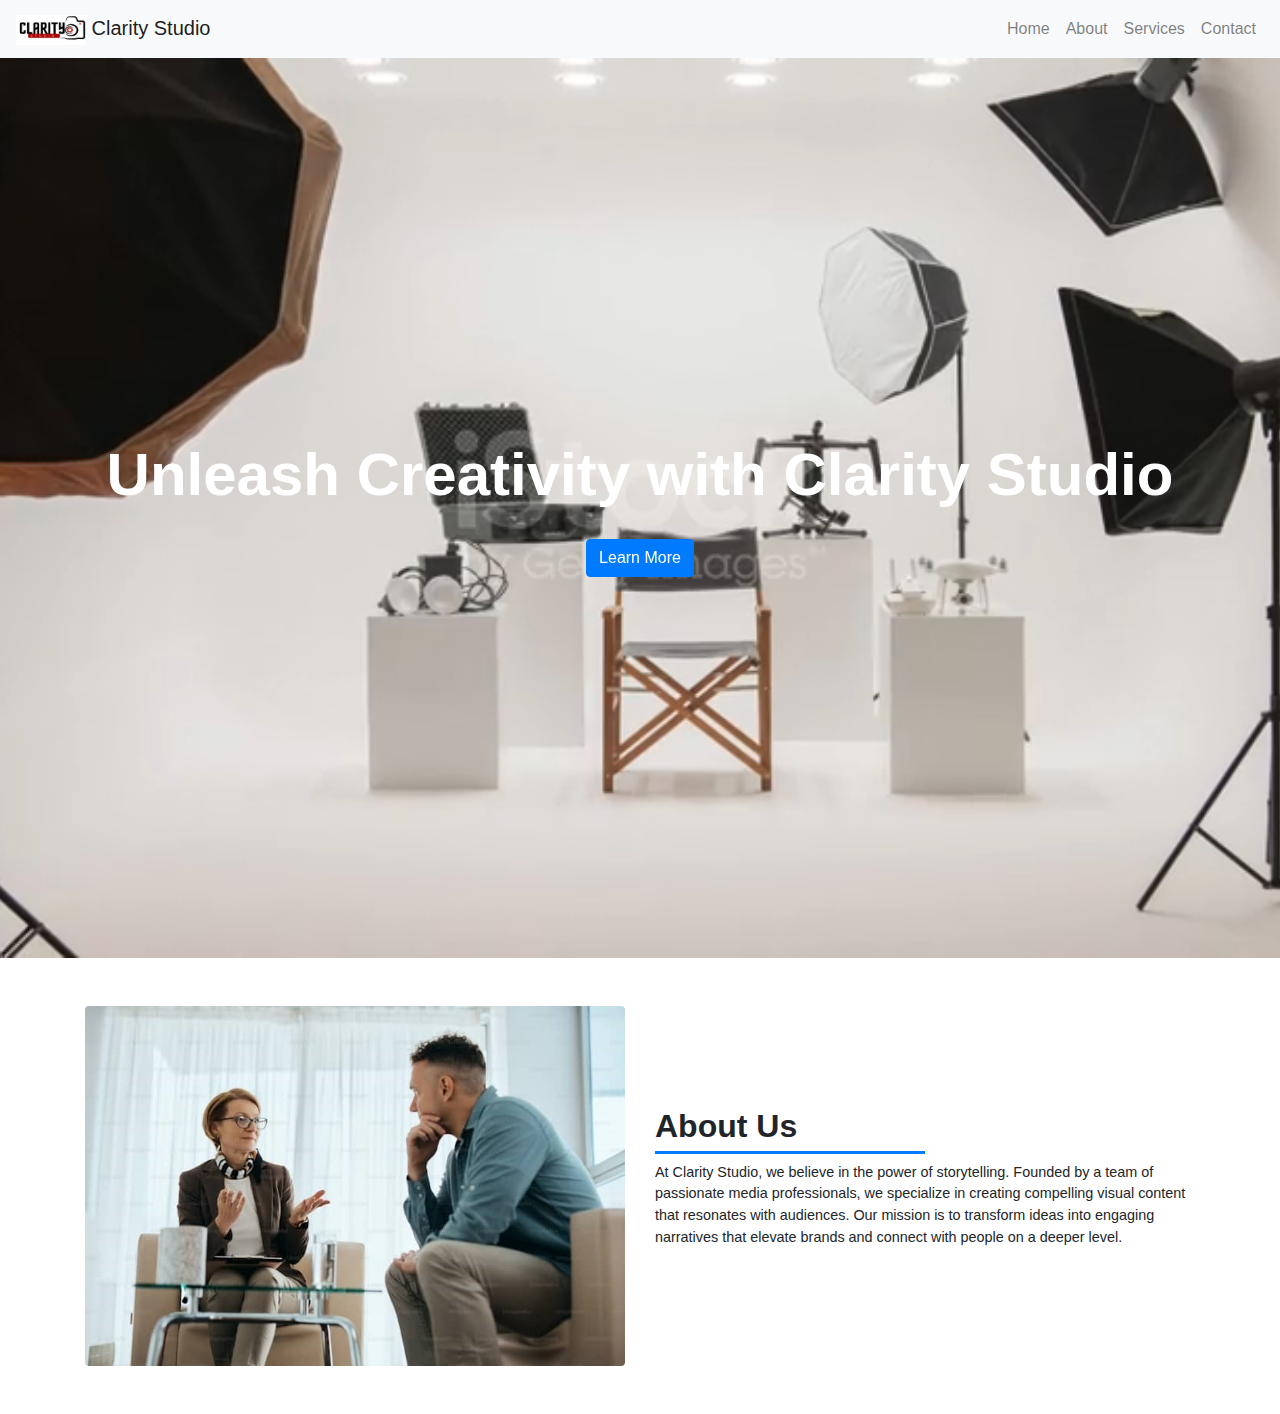
<file: index.html>
<!DOCTYPE html>
<html lang="en">
<head>
    <meta charset="UTF-8">
    <meta name="viewport" content="width=device-width, initial-scale=1.0">
    <title>Clarity Studio</title>
    <link rel="stylesheet" href="https://stackpath.bootstrapcdn.com/bootstrap/4.5.2/css/bootstrap.min.css">
    <link rel="stylesheet" href="https://cdnjs.cloudflare.com/ajax/libs/font-awesome/5.15.1/css/all.min.css">
    <link rel="stylesheet" href="https://stackpath.bootstrapcdn.com/bootstrap/4.5.2/css/bootstrap.min.css">

    <link rel="stylesheet" href="style.css"> <!-- Link to external CSS -->
</head>
<body>

<!-- Navbar -->
<nav class="navbar navbar-expand-lg navbar-light bg-light">
    <a class="navbar-brand" href="#">
       <img src="image/claritylogo.jpg"alt="cool" height="30px" width="70px">
        Clarity Studio
    </a>
    <button class="navbar-toggler" type="button" data-toggle="collapse" data-target="#navbarNav" aria-controls="navbarNav" aria-expanded="false" aria-label="Toggle navigation">
        <span class="navbar-toggler-icon"></span>
    </button>
    <div class="collapse navbar-collapse" id="navbarNav">
        <ul class="navbar-nav ml-auto">
            <li class="nav-item">
                <a class="nav-link" href="#">Home</a>
            </li>
            <li class="nav-item">
                <a class="nav-link" href="#">About</a>
            </li>
            <li class="nav-item">
                <a class="nav-link" href="#">Services</a>
            </li>
            <li class="nav-item">
                <a class="nav-link" href="#">Contact</a>
            </li>
        </ul>
    </div>
</nav>

<!-- Video Background Section -->
<div class="video-background">
    <video autoplay loop muted>
        <source src="video/video.mp4" type="video/mp4">
        Your browser does not support the video tag.
    </video>
    <div class="content">
        <h1>Unleash Creativity with Clarity Studio</h1>
        <a href="#" class="btn btn-primary learn-more-btn">Learn More</a>
    </div>
</div>

<section class="about-us py-5">
    <div class="container">
        <div class="row align-items-center">
            <div class="col-md-6">
                <img src="image/about.jpg" alt="About Us Image" class="img-fluid rounded">
            </div>
            <div class="col-md-6">
                <h2 class="font-weight-bold underline">About Us</h2>
                <p class="small">At Clarity Studio, we believe in the power of storytelling. Founded by a team of passionate media professionals, we specialize in creating compelling visual content that resonates with audiences. Our mission is to transform ideas into engaging narratives that elevate brands and connect with people on a deeper level.

            </div>
        </div>
    </div>
</section>


<script src="https://code.jquery.com/jquery-3.5.1.slim.min.js"></script>
<script src="https://cdn.jsdelivr.net/npm/@popperjs/core@2.9.2/dist/umd/popper.min.js"></script>
<script src="https://stackpath.bootstrapcdn.com/bootstrap/4.5.2/js/bootstrap.min.js"></script>
</body>
</html>
</file>
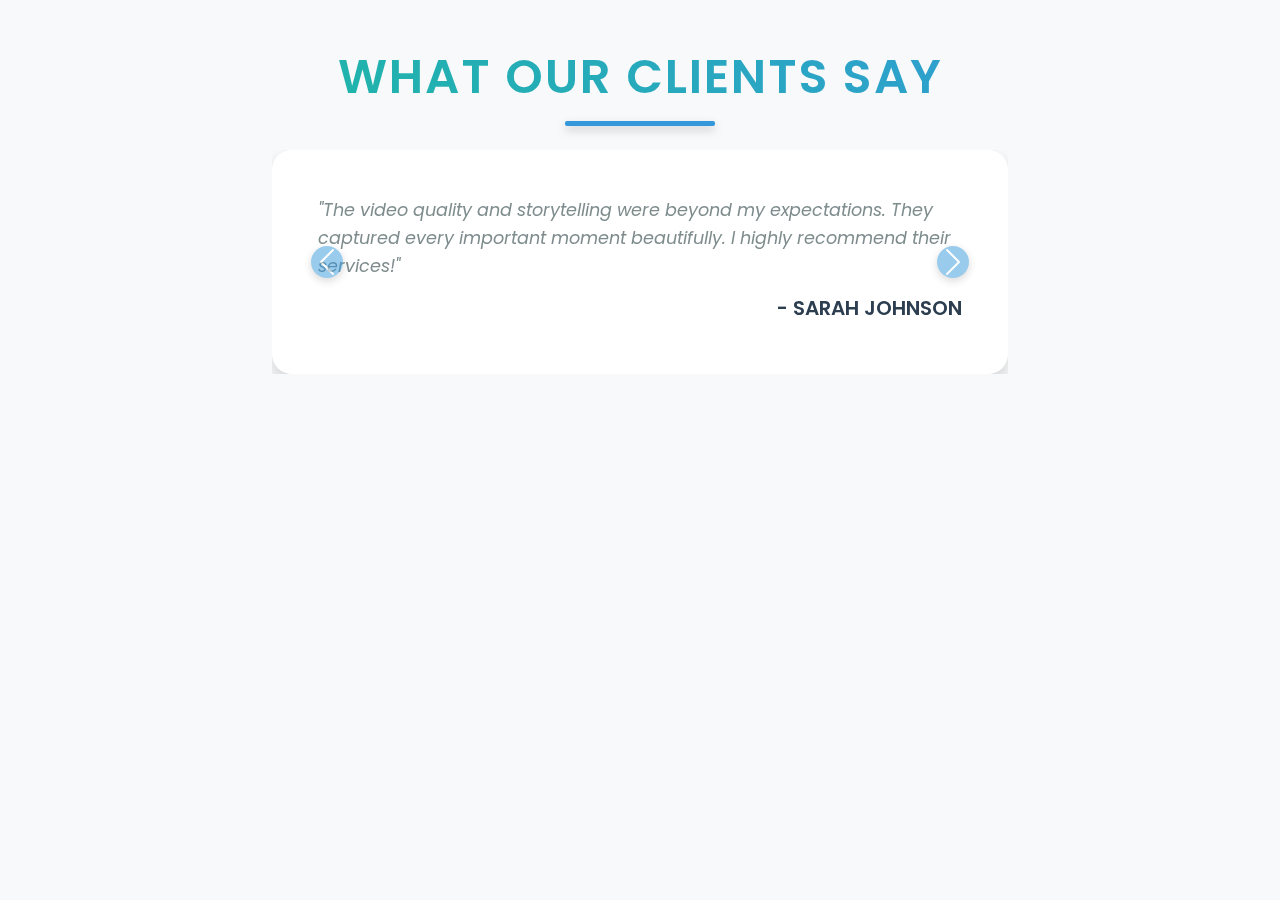
<file: testimonial.html>
<!DOCTYPE html>
<html lang="en">
<head>
    <meta charset="UTF-8">
    <meta name="viewport" content="width=device-width, initial-scale=1.0">
    <title>Testimonial Section</title>
    <link href="https://cdn.jsdelivr.net/npm/bootstrap@5.3.0-alpha1/dist/css/bootstrap.min.css" rel="stylesheet">
    <link rel="stylesheet" href="testimonial.css">
    <link href="https://fonts.googleapis.com/css2?family=Poppins:wght@400;600&display=swap" rel="stylesheet">
</head>
<body>
    <div class="container mt-5">
        <h2 class="text-center mb-4 section-heading">What Our Clients Say</h2>
        <div class="row justify-content-center">
            <div class="col-md-8">
                <div id="testimonialCarousel" class="carousel slide" data-bs-ride="carousel" data-bs-interval="5000">
                    <div class="carousel-inner">
                        <div class="carousel-item active">
                            <div class="card shadow testimonial-card">
                                <div class="card-body">
                                    <p class="card-text">"The video quality and storytelling were beyond my expectations. They captured every important moment beautifully. I highly recommend their services!"</p>
                                    <h5 class="card-title text-end">- Sarah Johnson</h5>
                                </div>
                            </div>
                        </div>
                        <div class="carousel-item">
                            <div class="card shadow testimonial-card">
                                <div class="card-body">
                                    <p class="card-text">"Working with them was seamless. Their professionalism and creative vision made our project stand out. We couldn't be happier!"</p>
                                    <h5 class="card-title text-end">- Michael Thompson</h5>
                                </div>
                            </div>
                        </div>
                        <div class="carousel-item">
                            <div class="card shadow testimonial-card">
                                <div class="card-body">
                                    <p class="card-text">"Their attention to detail and ability to capture the essence of our event was remarkable. We'll definitely hire them again for future projects."</p>
                                    <h5 class="card-title text-end">- Emily Roberts</h5>
                                </div>
                            </div>
                        </div>
                    </div>
                    <!-- Controls -->
                    <button class="carousel-control-prev" type="button" data-bs-target="#testimonialCarousel" data-bs-slide="prev">
                        <span class="carousel-control-prev-icon" aria-hidden="true"></span>
                        <span class="visually-hidden">Previous</span>
                    </button>
                    <button class="carousel-control-next" type="button" data-bs-target="#testimonialCarousel" data-bs-slide="next">
                        <span class="carousel-control-next-icon" aria-hidden="true"></span>
                        <span class="visually-hidden">Next</span>
                    </button>
                </div>
            </div>
        </div>
    </div>

    <script src="https://cdn.jsdelivr.net/npm/bootstrap@5.3.0-alpha1/dist/js/bootstrap.bundle.min.js"></script>
</body>
</html>
</file>
<file: style.css>
/* Custom styles */
.video-background {
    position: relative;
    overflow: hidden;
    height: 100vh;
    display: flex;
    justify-content: center;
    align-items: center;
    color: white;
}

.video-background video {
    position: absolute;
    top: 50%;
    left: 50%;
    min-width: 100%;
    min-height: 100%;
    width: auto;
    height: auto;
    z-index: 1;
    transform: translate(-50%, -50%);
}

.content {
    position: relative;
    z-index: 2;
    text-align: center;
}

.learn-more-btn {
    margin-top: 20px;
}
.navbar-brand i {
    margin-right: 8px; /* Add space between the icon and text */
    font-size: 1.5em; /* Adjust icon size */
}
h1{
    font-size: 60px;
    font-weight: bolder;
    color: white;
    font-family: 'Franklin Gothic Medium', 'Arial Narrow', Arial, sans-serif;
}
.about-us {
    background-color: #f8f3e0; /* Creamy background */
    padding: 20px;
}

.container {
    display: flex;
    align-items: center;
    flex-direction: row;
}

.image {
    flex: 1;
}

.image img {
    max-width: 100%;
    height: auto;
}

.text {
    flex: 1;
    padding-left: 20px;
}

.text h2 {
    font-weight: bold; /* Bold title */
    font-size: 1.5em; /* Adjust size as needed */
}

.text p {
    font-size: 0.9em; /* Smaller text */
}

/* Responsive Design */
@media (max-width: 768px) {
    .container {
        flex-direction: column;
    }
    .text {
        padding-left: 0;
        padding-top: 10px;
    }
}
.about-us {
    background-color: white; /* White background */
}

.about-us h2 {
    font-size: 2em; /* Bold title size */
    position: relative; /* For the underline effect */
}

.about-us h2:after {
    content: "";
    display: block;
    height: 3px; /* Thickness of the underline */
    width: 50%; /* Width of the underline */
    background-color: #007bff; /* Adjust this color to match your design */
    margin-top: 5px; /* Space between text and underline */
}

.about-us p {
    font-size: 0.9em; /* Smaller text */
}
</file>
<file: testimonial.css>
body {
    background-color: #f8f9fa;
    font-family: 'Poppins', sans-serif;
}

/* Section Heading Styling */
.section-heading {
    font-size: 3rem;
    font-weight: 600;
    color: #2C3E50;
    text-transform: uppercase;
    letter-spacing: 2px;
    background: -webkit-linear-gradient(45deg, #1ABC9C, #3498DB);
    -webkit-background-clip: text;
    -webkit-text-fill-color: transparent;
    position: relative;
    padding-bottom: 20px;
}

.section-heading::after {
    content: '';
    position: absolute;
    width: 150px;
    height: 5px;
    background-color: #3498DB;
    bottom: 0;
    left: 50%;
    transform: translateX(-50%);
    border-radius: 2px;
    box-shadow: 0 4px 10px rgba(0, 0, 0, 0.2);
}

/* Testimonial Card Styling */
.testimonial-card {
    background-color: #fff;
    border-radius: 20px;
    padding: 30px;
    border: none;
    transition: transform 0.3s ease, box-shadow 0.3s ease;
}

.testimonial-card:hover {
    transform: translateY(-10px);
    box-shadow: 0 12px 25px rgba(0, 0, 0, 0.15);
}

.testimonial-card p {
    font-size: 1.1rem;
    font-style: italic;
    color: #7F8C8D;
    line-height: 1.6;
}

.testimonial-card h5 {
    color: #2C3E50;
    font-weight: 600;
    text-transform: uppercase;
}

/* Carousel Controls */
.carousel-control-prev-icon,
.carousel-control-next-icon {
    background-color: #3498DB;
    border-radius: 50%;
    padding: 10px;
    box-shadow: 0 3px 8px rgba(0, 0, 0, 0.3);
}

/* Remove Carousel Indicators */
.carousel-indicators {
    display: none;
}
</file>
